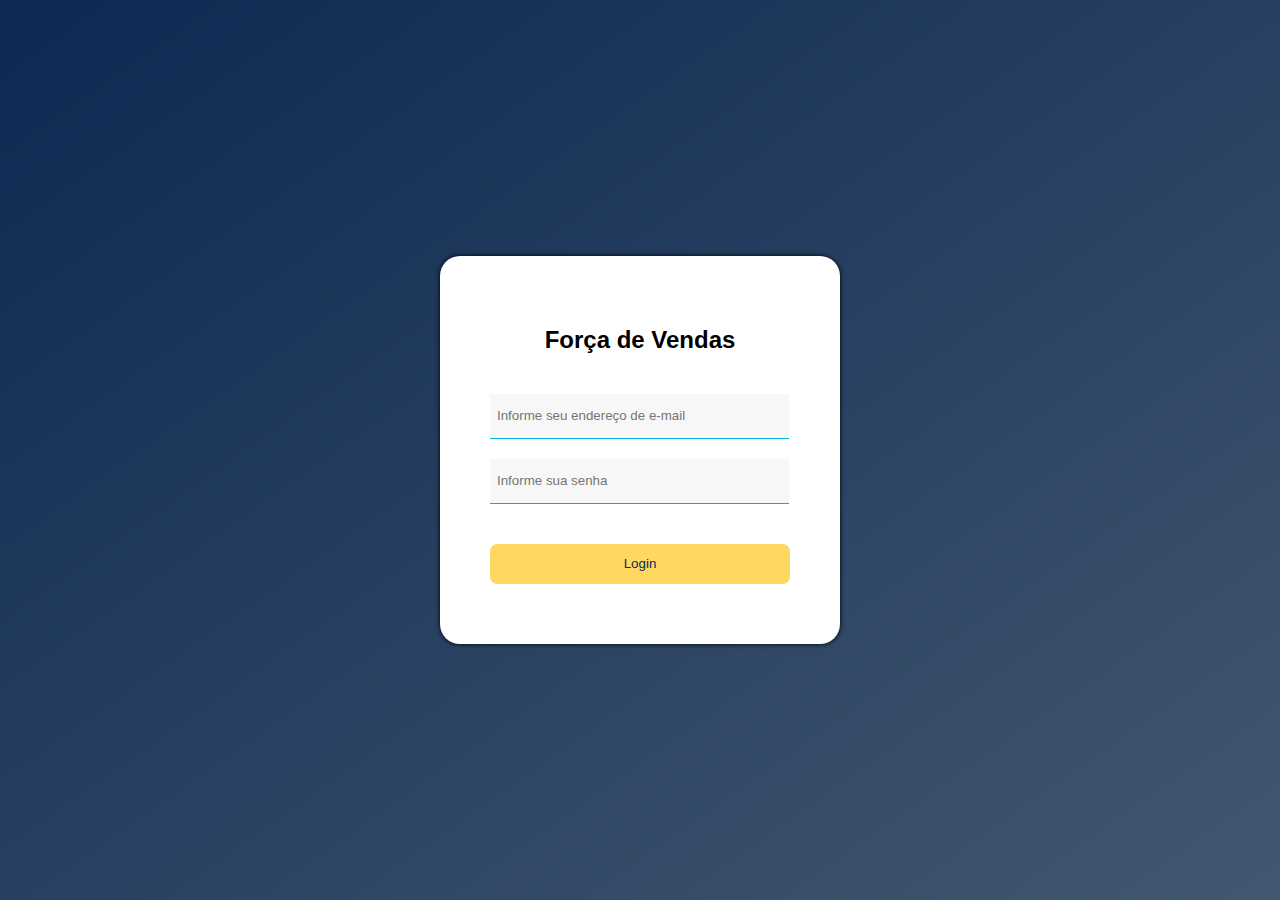
<file: index.html>
<!DOCTYPE html>
<html lang="pt">
<head>
    <meta charset="UTF-8">
    <meta name="viewport" content="width=device-width, initial-scale=1.0">
    <link rel="stylesheet" href="css/sevensys.css?1">
    <link rel="manifest" href="manifest.json">
    <link rel="shortcut icon" href="icon.ico">
    <title>Login</title>
</head>
<body style="background-image: linear-gradient(to bottom right, #0c2952, #435770);">
    <div class="container">
        <div class="login-box">
            <form id="form-login" action="javascript:login()">
                <div>
                    <h2>Força de Vendas</h2>
                </div>
                <div>
                    <input  type="email" name="P_EMAIL" placeholder="Informe seu endereço de e-mail" required>
                </div>
                <div>
                    <input  type="password" name="P_SENHA" placeholder="Informe sua senha" required>
                </div>
                <div>
                    <button style="margin-top:40px;" type="submit">Login</button>
                </div> 
                <div class="message-error" id="login-message"></div>
            </form>
            
        </div>
    </div>
</body>
</html>
<script src="js/salesforce.js"></script>
</file>
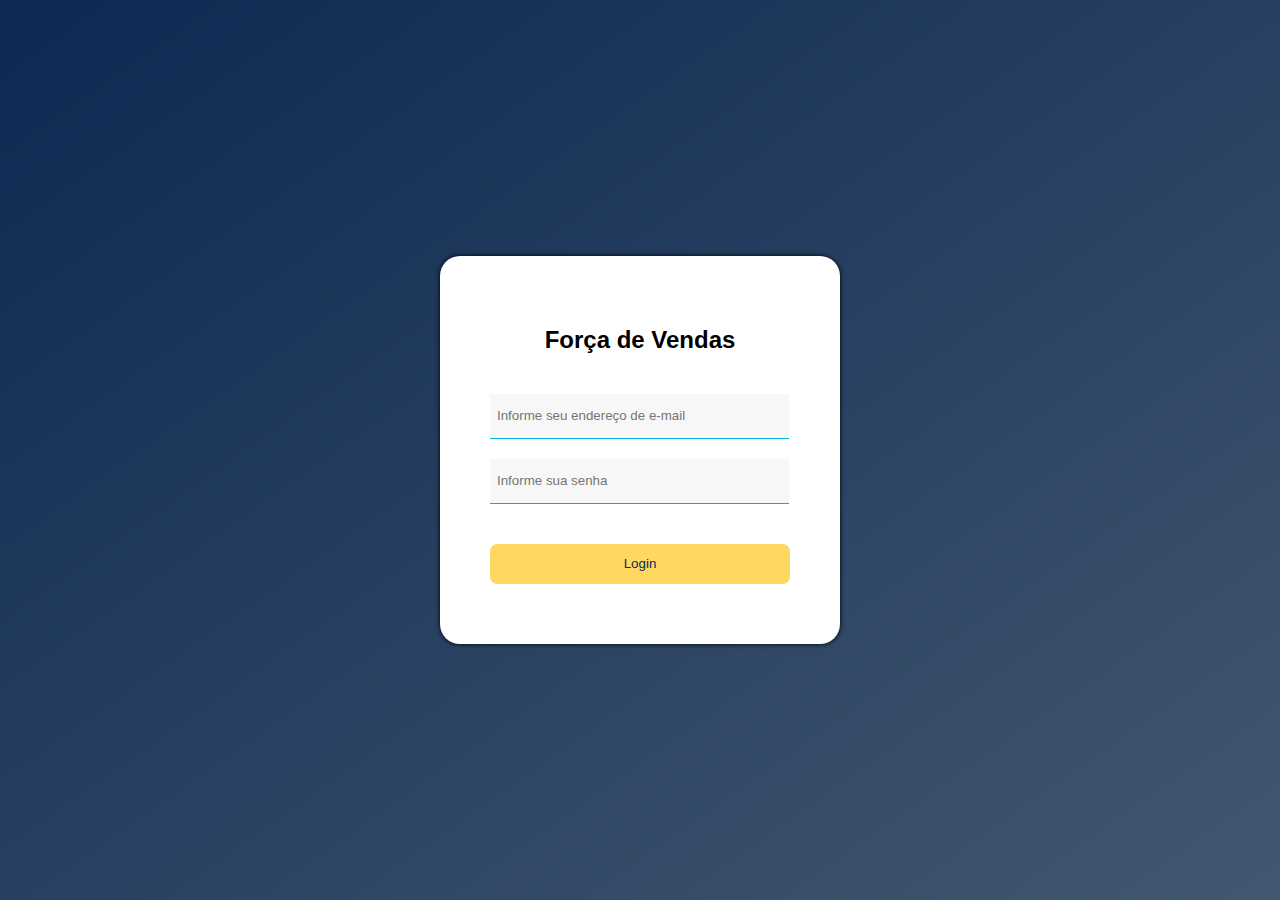
<file: home.html>
<!DOCTYPE html>
<html lang="pt">
<head>
    <meta charset="UTF-8">
    <meta name="viewport" content="width=device-width, initial-scale=1.0">
    <link rel="stylesheet" href="css/sevensys.css">
    <link rel="stylesheet" href="https://use.fontawesome.com/releases/v5.12.1/css/all.css" crossorigin="anonymous">
    <link href="https://fonts.googleapis.com/css2?family=Mulish:wght@300;400;700&display=swap" rel="stylesheet">
    <link rel="shortcut icon" href="icon.ico">
    <title>Portal - Xalingo</title>
</head>
<body>
    <div class="topbar" id="topbar">
        <div class="status-online" id="status-online">
              <div title="Online"></div>
        </div>
        <div class="status-offline" id="status-offline">
             <div title="Offline"></div>
        </div>
        <ul>
            <li>
                <button class="active" onclick="toggleMenu()">
                    <i class="fas fa-bars"></i>
                </button>
            </li>
        </ul>
    </div>
    <div class="rightbar" id="rightbar">
        <ul>
            <li>
                <span id="email-login-mob">representantes@xalingo.com.br</span>
                <button >
                    <i class="fas fa-times-circle" onclick="toggleMenu()"></i>
                </button>
            </li>
            <li>
                <button >
                    <i class="fas fa-home"></i><span>Home</span>
                </button>
            </li>
            <li>
                <button class="active" onclick="toggleMenu('painel-pedidos',this)">
                    <i class="fas fa-wallet"></i><span>Pedidos</span>
                </button>
            </li>
            <li>
                <button  onclick="toggleMenu('painel-clientes',this)">
                    <i class="fas fa-user-tie"></i><span>Clientes</span>
                </button>
            </li>
            <li>
                <button  onclick="toggleMenu('painel-produtos',this)">
                    <i class="fas fa-th"></i><span>Produtos</span>
                </button>
            </li>
            <li>
                <button onclick="toggleMenu('painel-sync',this)">
                    <i class="fas fa-sync"></i><span>Sincronizar</span>
                </button>
            </li>
            <li>
                <button onclick="logout()">
                    <i class="fas fa-sign-out-alt"></i><span>Sair</span>
                </button>
            </li>
        </ul>
    </div>
    <div class="sidebar" id="sidebar">
        <ul>
            <li><button></button></li>
            <li>
                <button >
                    <i class="fas fa-home"></i>
                    <div>Home</div>
                </button>
            </li>
            <li>
                <button class="active" onclick="toggleMenu('painel-pedidos',this)">
                    <i class="fas fa-wallet"></i>
                    <div>Pedidos</div>
                </button>
            </li>
            <li>
                <button  onclick="toggleMenu('painel-clientes',this)">
                    <i class="fas fa-user-tie"></i>
                    <div>Clientes</div>
                </button>
            </li>
            <li>
                <button  onclick="toggleMenu('painel-produtos',this)">
                    <i class="fas fa-th"></i>
                    <div>Produtos</div>
                </button>
            </li>
            <li>
                <button onclick="toggleMenu('painel-sync',this)">
                    <i class="fas fa-sync"></i><div>Sincronizar</div>
                </button>
            </li>
            <li>
                <button title="representante@xalingo.com.br" onclick="logout()">
                    <i class="fas fa-sign-out-alt"></i><div>Sair</div>
                </button>
            </li>
            
        </ul>
    </div>
    <div class="alert" id="alert-message">
        <span>Confirmação - </span> Alterações foram realizadas com sucesso.
    </div>
    <!-- painel pedidos-->
    <div class="main show" id="painel-pedidos">
        <div id="painel-pedidos-pesquisar" >
            <h1>Pedidos</h1>
            <div class="card">
                <input type="text" class="input-small" id="input-filter-pedidos" onkeydown="if (event.key === 'Enter') pedidosList()">
                <button class="button-small-icon" onclick="openModal('modal-filter-pedidos')" title="Filtrar"><i class="fas fa-filter "></i></button>
                <button class="button-small" onclick="pedidosList()">Pesquisar</button>
                <button class="button-small button-secondary" onclick="showPainel('painel-pedidos-incluir')">Incluir</button>
            </div>
            <h3>Lista de Pedidos</h3>
            <div class="painel">
                <table class="tProdutos" id="table-pedidos">
                    <thead>
                        <tr>
                            <th>#</th>
                            <th>Pedido</th>
                            <th>Cód</th>
                            <th>Cliente</th>
                            <th>Emissão</th>
                            <th>Valor</th>
                            <th>Situação</th>
                        </tr>
                    </thead>
                    <tbody></tbody>
                </table>
            </div>
            <div id="modal-filter-pedidos" class="modal" >
                <div class="modal-content">
                    <span onclick="closeModal('modal-filter-pedidos')" style="cursor: pointer; float: right;">&times;</span>
                    <h1>Filtro Pedidos</h1>
                    <div>
                        <form id="filter-pedidos" action="javascript:pedidosList()">
                            <div class="grid-row">
                                <div class="grid-item-filter" >
                                    <input type="text" name="P_NR_PEDIDO"  placeholder="Digite o número do pedido">
                                </div>
                            </div> 
                            <div class="grid-row">
                                <div class="grid-item-filter" >
                                    <input type="text" name="P_SEARCH"  placeholder="Cód do cliente ou Razão social">
                                </div>
                            </div>  
                            <div class="grid-row">
                                <div class="grid-item-filter" >
                                    <input type=text name="P_DM_CNPJ_CPF" placeholder="CNPJ">
                                </div>
                            </div>  
                            <div class="grid-row">
                                <div class="grid-item-filter" >
                                    <select name="P_CD_SEGMENTO_PESSOA"> 
                                        <option disabled >Informe um segmento</option>
                                        <option selected></option>
                                        <option value=1011>Atacado / Distribuidor para varejo</option>                         
                                        <option value=1012>Atacado / Distribuidor para escolas / condomínios / parques</option>
                                        <option value=1013>Atacado / Distribuidor para pessoa física (Crediarista)</option>    
                                        <option value=1021>Varejo / Loja especializada em brinquedos</option>                  
                                        <option value=1022>Varejo / Bazar de Utilidades, Presentes e Brinquedos</option>       
                                        <option value=1023>Varejo / Papelaria</option>                                         
                                        <option value=1024>Varejo / Supermercado / Hipermercado</option>                       
                                        <option value=1025>Varejo / Hipermercado</option>                                      
                                        <option value=1026>Varejo / Rede de Eletromóveis</option>                              
                                        <option value=1027>Varejo / Loja de Departamento</option>                              
                                        <option value=1028>Varejo / Loja de artigos esportivos</option>                        
                                        <option value=1029>Varejo / E-COMMERCE (Exclusivo via site)</option>                   
                                        <option value=1020>Varejo / outros (especificar)</option>                                
                                    </select>
                                </div>
                            </div>
                            <div class="grid-row">
                                <div class="grid-item-filter" >
                                    <select name="P_NR_REGISTRO">
                                        <option disabled >Informe o número de registro</option>
                                        <option value=50 selected>50</option>
                                        <option value=100>100</option>
                                        <option value=1000>1000</option>
                                        <option value=100000>Todos</option>
                                    </select>
                                </div>
                            </div>
                            <div class="grid-row" style="padding-top:30px" >
                                <div class="grid-item-filter" >
                                    <button type="submit"  onclick="closeModal('modal-filter-pedidos');">Filtrar</button>
                                </div>
                            </div>
                        </form>
                    </div>
                  
                </div>
            </div>
        </div>
        <div id="painel-pedidos-incluir"  style="display:none">
            <form id="form-pedidos" action="javascript:pedidoInsert">
                <h1>Pedidos - Inclusão</h1>
                <div class="tab">
                        <div class="tab-active">PEDIDO</div>
                        <div>REDESPACHO</div>
                        <div>PRAZOS</div>
                </div>
                <br>
            
                <div class="painel form tab-item"  >
                    <div class="grid-row">
                        <div class="grid-item" >
                            <label >Pedido</label>
                            <input type="text" name="P_NR_PEDIDO" readonly value="275895154">
                        </div>
                        <div class="grid-item" >
                            <label >Emissão</label>
                            <input type="date" name="P_DT_EMISSAO" readonly value="2024-04-17">
                        </div>
                        <div class="grid-item" >
                            <label >Tipo Pedido</label>
                            <select name="P_ID_TIPO_PEDIDO">
                                <option value="3">Venda Representante </option>
                                <option value="16">Amostra</option>
                                <option value="17">Bonificação </option>
                            </select>
                        </div>
                    
                    </div>  
                    <div class="grid-row">
                        <div class="grid-item" >
                            <label >Cliente</label>
                            <div class="form-lov">
                                <input  type="text"  name="P_CD_PESSOA" autocomplete="off" required onchange="dglookup('dg_cliente','form-pedidos',this.value,'P_NM_RAZAO_SOCIAL')">
                                <button type="button" onclick="openLov('lov_clientes','form-pedidos','P_CD_PESSOA','P_NM_RAZAO_SOCIAL')"><i class="fas fa-search"></i></button>
                                <input  type="text"  name="P_NM_RAZAO_SOCIAL" autocomplete="off">
                            </div>
                        </div>
                        <div class="grid-item">
                            <label >Frete</label>
                            <div class="form-lov">
                                <input  type="text"  name="P_ID_FRETE" autocomplete="off" required onchange="dglookup('dg_frete','form-pedidos',this.value,'P_NM_FRETE')">
                                <button type="button" onclick="openLov('lov_fretes','form-pedidos','P_ID_FRETE','P_NM_FRETE')"><i class="fas fa-search"></i></button>
                                <input  type="text"  name="P_NM_FRETE" autocomplete="off">
                            </div>
                        </div>
                    </div> 
                    <div class="grid-row">
                        <div class="grid-item" >
                            <label >Ordem de Compra</label>
                            <div>
                                <input type="text"  name="P_NR_ORDEM_COMPRA" autocomplete="off">
                            </div>
                        </div>
                        <div class="grid-item" >
                            <label >Agrupar duplicata</label>
                            <div>
                                <select name="P_DM_AGRUPA_DUPL">
                                    <option></option>
                                    <option>Sim</option>
                                    <option>Não</option>
                                </select>
                            </div>
                        </div>
                        <div class="grid-item" >
                            <label >Somente Completo</label>
                            <div>
                                <select name="P_DM_COMPLETO">
                                    <option></option>
                                    <option>Sim</option>
                                    <option>Não</option>
                                </select>
                            </div>
                        </div>
                        
                    </div>
                    <div class="grid-row">
                        <div class="grid-item" >
                            <label >Observações</label>
                            <div><textarea></textarea></div>
                        </div>
                    </div>
                </div>
                <div class="painel form tab-item" style="display:none" >
                   
                    <div class="grid-row">
                        <div class="grid-item" >
                            <label >CNPJ Redespacho</label>
                            <div class="form-lov">
                                <input type="text"  name="P_CD_PESSOA" autocomplete="off" >
                                <button><i class="fas fa-search"></i></button>
                                <input type="text"  name="P_DM_CNPJ_CPF" autocomplete="off">
                            </div>
                        </div>
                        <div class="grid-item" >
                            <label >Cidade</label>
                            <div>
                                <select name="P_ID_FRETE">
                                    <option></option></option>
                                </select>
                            </div>
                        </div>
                    </div>
                    <div class="grid-row">
                        
                        <div class="grid-item" >
                            <label >Telefone</label>
                            <div>
                                <input type="text"  name="P_CD_PESSOA" autocomplete="off">
                            </div>
                        </div>
                        <div class="grid-item" >
                            <label >Data despacho</label>
                            <div>
                                <input type="date"  name="P_CD_PESSOA" autocomplete="off">
                            </div>
                        </div>
                    </div>
                    <br>
                </div>
                <div class="painel form tab-item" style="display:none" >

                    <div class="grid-row">
                        <div class="grid-item" >
                            <label >Pedido à vista</label>
                            <div>
                                <select>
                                    <option></option>
                                    <option>Sim</option>
                                    <option>Não</option>
                                </select>
                            </div>
                        </div>
                        <div class="grid-item" >
                            <label >Prazo em dias</label>
                            <div>
                                <input type="number"  name="P_CD_PESSOA" autocomplete="off" style="width:45px;margin-right:4px" step="10">
                                <input type="number"  name="P_CD_PESSOA" autocomplete="off" style="width:45px;margin-right:4px" step="10">
                                <input type="number"  name="P_CD_PESSOA" autocomplete="off" style="width:45px;margin-right:4px" step="10">
                                <input type="number"  name="P_CD_PESSOA" autocomplete="off" style="width:45px;margin-right:4px" step="10">
                                <input type="number"  name="P_CD_PESSOA" autocomplete="off" style="width:45px;margin-right:4px" step="10">
                                <input type="number"  name="P_CD_PESSOA" autocomplete="off" style="width:45px;margin-right:4px" step="10">
                                <input type="number"  name="P_CD_PESSOA" autocomplete="off" style="width:45px;margin-right:4px" step="10">
                                <input type="number"  name="P_CD_PESSOA" autocomplete="off" style="width:45px;margin-right:4px" step="10">
                                <input type="number"  name="P_CD_PESSOA" autocomplete="off" style="width:45px;margin-right:4px" step="10">
                                <input type="number"  name="P_CD_PESSOA" autocomplete="off" style="width:45px;margin-right:4px" step="10">
                            </div>
                        </div>
                       
                    </div>
                    <div class="grid-row">
                        <div class="grid-item" >
                            <label >Prazos fixos</label>
                            <div>
                                <input type="date"  name="P_CD_PESSOA" autocomplete="off" style="width:200px;margin-right:20px;">
                                <input type="date"  name="P_CD_PESSOA" autocomplete="off" style="width:200px;margin-right:20px;">
                                <input type="date"  name="P_CD_PESSOA" autocomplete="off" style="width:200px;margin-right:20px;">
                                <input type="date"  name="P_CD_PESSOA" autocomplete="off" style="width:200px;margin-right:20px;">
                                <input type="date"  name="P_CD_PESSOA" autocomplete="off" style="width:200px;margin-right:20px;">
                            </div>
                        </div>
                    </div>
                    <br>
                </div>
                
                <div class="card card-buttom">
                    <button class="button-medium" onclick="showPainel('painel-pedidos-pesquisar')">Retornar</button>
                    <button class="button-medium button-secondary"  type="submit">Salvar</button>
                </div>
            </form>
            <h1>Itens Pedidos</h1>
            <div class="painel">
                <table class="tPedidos-itens" id="table-pedidos-itens">
                    <thead>
                        <th>#</th>
                        <th>Cód</th>
                        <th>Produto</th>
                        <th>Quantidade</th>
                        <th>Preço</th>
                        <th>% Desc</th>
                        <th>% Desc.Financeiro</th>
                        <th>Total</th>
                        <th></th>
                    </thead>
                    <tbody></tbody>
                </table>
            </div>
            <div class="card card-buttom">
                <button class="button-medium" onclick="openModal('modal-pedidos-itens');">Adicionar Linha</button>
            </div>
            <!-- modal itens pedidos-->
            <div id="modal-pedidos-itens" class="modal"  >
                <div class="modal-content" >
                    <span onclick="closeModal(this.parentNode.parentNode.id)" style="cursor: pointer; float: right;">&times;</span>
                    <h1>Item Pedido</h1>
                    <div style="overflow-y: auto;max-height: 90%;">
                        <form id="form-pedidos-itens" action="javascript:pedidosItensAdd()">
                            <div class="grid-row">
                                <div class="grid-item-filter" >
                                    <div class="form-lov">
                                        <input  type="text"  name="P_CD_PRODUTO" autocomplete="off" onchange="dglookup('dg_produto','form-pedidos-itens',this.value,'P_NM_PRODUTO')" placeholder="Código">
                                        <button type="button" onclick="openLov('lov_produtos','form-pedidos-itens','P_CD_PRODUTO','P_NM_PRODUTO')"><i class="fas fa-search"></i></button>
                                        <input  type="text"  name="P_NM_PRODUTO" autocomplete="off" placeholder="Informe o código do produto" readonly>
                                    </div>
                                </div>
                            </div> 
                            <div class="grid-row">
                                <div class="grid-item-filter" >
                                    <input type="number" name="P_QT_ITEM"  placeholder="Quantidade">
                                </div>
                            </div>  
                            <div class="grid-row">
                                <div class="grid-item-filter" >
                                    <input type="number" name="P_VL_UNITARIO"  placeholder="Valor unitário">
                                </div>
                            </div>  
                            <div class="grid-row">
                                <div class="grid-item-filter" >
                                    <input type="number" name="P_PE_DESCONTO"  placeholder="% Desconto">
                                </div>
                            </div>  
                            <div class="grid-row">
                                <div class="grid-item-filter" >
                                    <input type="number" name="P_PE_DESCONTO_FINANCEIRO"  placeholder="% Desconto financeiro">
                                </div>
                            </div>  
                            <div class="grid-row" style="padding-top:30px" >
                                <div class="grid-item-filter" >
                                    <button type="submit"  >Incluir</button>
                                </div>
                            </div>
                        </form>
                    </div>
                </div>
            </div>
        </div><!-- fim div painel incluir-->
        
    </div>
    <!-- painel clientes --> 
    <div class="main" id="painel-clientes">
        
        <div id="painel-clientes-pesquisar" >
            <h1>Clientes</h1>
            <div class="card">
                <input type="text" class="input-small" id="input-filter-clientes" onkeydown="if (event.key === 'Enter') clientesList()">
                <button class="button-small-icon" onclick="openModal('modal-filter-clientes')" title="Filtrar"><i class="fas fa-filter "></i></button>
                <button class="button-small" onclick="clientesList()">Pesquisar</button>
                <button class="button-small button-secondary" onclick="showPainel('painel-clientes-incluir')">Incluir</button>
            </div>
            <h3>Lista de Clientes</h3>
            <div class="painel">
                <table class="tProdutos" id="table-clientes">
                    <thead>
                        <tr>
                            <th>#</th>
                            <th>Cód</th>
                            <th>Cliente</th>
                            <th>CNPJ</th>
                            <th>Segmento</th>
                            <th>Cadastro</th>
                            <th></th>
                        </tr>
                    </thead>
                    <tbody></tbody>
                </table>
            </div>
            <div id="modal-filter-clientes" class="modal" >
                <div class="modal-content">
                    <span onclick="closeModal(this.parentNode.parentNode.id)" style="cursor: pointer; float: right;">&times;</span>
                    <h1>Filtro Clientes</h1>
                    <div>
                        <form id="filter-clientes" action="javascript:clientesList()">
                            <div class="grid-row">
                                <div class="grid-item-filter" >
                                    <input type="text" name="P_CD_PESSOA"  placeholder="Código cliente">
                                </div>
                            </div> 
                            <div class="grid-row">
                                <div class="grid-item-filter" >
                                    <input type="text" name="P_NM_RAZAO_SOCIAL"  placeholder="Razão social">
                                </div>
                            </div>  
                            <div class="grid-row">
                                <div class="grid-item-filter" >
                                    <input type=text name="P_DM_CNPJ_CPF" placeholder="CNPJ">
                                </div>
                            </div>  
                            <div class="grid-row">
                                <div class="grid-item-filter" >
                                    <select name="P_CD_SEGMENTO_PESSOA"> 
                                        <option disabled value="" selected>Informe um segmento</option>
                                        <option value=1011>Atacado / Distribuidor para varejo</option>                         
                                        <option value=1012>Atacado / Distribuidor para escolas / condomínios / parques</option>
                                        <option value=1013>Atacado / Distribuidor para pessoa física (Crediarista)</option>    
                                        <option value=1021>Varejo / Loja especializada em brinquedos</option>                  
                                        <option value=1022>Varejo / Bazar de Utilidades, Presentes e Brinquedos</option>       
                                        <option value=1023>Varejo / Papelaria</option>                                         
                                        <option value=1024>Varejo / Supermercado / Hipermercado</option>                       
                                        <option value=1025>Varejo / Hipermercado</option>                                      
                                        <option value=1026>Varejo / Rede de Eletromóveis</option>                              
                                        <option value=1027>Varejo / Loja de Departamento</option>                              
                                        <option value=1028>Varejo / Loja de artigos esportivos</option>                        
                                        <option value=1029>Varejo / E-COMMERCE (Exclusivo via site)</option>                   
                                        <option value=1020>Varejo / outros (especificar)</option>                                
                                    </select>
                                </div>
                            </div>
                            <div class="grid-row">
                                <div class="grid-item-filter" >
                                    <select name="P_NR_REGISTRO">
                                        <option disabled value="50" selected>Informe o número de registro</option>
                                        <option value=50 >50</option>
                                        <option value=100>100</option>
                                        <option value=1000>1000</option>
                                        <option value=100000>Todos</option>
                                    </select>
                                </div>
                            </div>
                            <div class="grid-row" style="padding-top:30px" >
                                <div class="grid-item-filter" >
                                    <button type="submit"  onclick="closeModal('modal-filter-clientes');">Filtrar</button>
                                </div>
                            </div>
                       </form>
                  </div>
                </div>
            </div>
        </div>
        <div id="painel-clientes-incluir"  style="display:none">
             <h1>Clientes - Inclusão</h1>
             <br>
             <div class="painel form" style="background-color: white;" >
                <form id="form-clientes">
                    <div class="grid-row">
                        <div class="grid-item" >
                            <label >Razão Social</label>
                            <input type="text" name="P_NM_RAZAO_SOCIAL">
                        </div>
                    
                    </div>  
                    <div class="grid-row">
                        <div class="grid-item" >
                            <label >CNPJ</label>
                            <div><input type="text"  name="P_DM_CNPJ_CPF" autocomplete="off" onkeyup="formatarCNPJ(this)"></div>
                        </div>
                        <div class="grid-item">
                            <label >Inscrição Estadual</label>
                            <input type="text"  name="P_NR_INSCRICAO">
                        </div>
                    </div> 
                    <div class="grid-row">
                        <div class="grid-item" >
                            <label >Segmento</label>
                            <select name="P_CD_SEGMENTO_PESSOA"> 
                                <option></option>
                                <option value=1011>Atacado / Distribuidor para varejo</option>                         
                                <option value=1012>Atacado / Distribuidor para escolas / condomínios / parques</option>
                                <option value=1013>Atacado / Distribuidor para pessoa física (Crediarista)</option>    
                                <option value=1021>Varejo / Loja especializada em brinquedos</option>                  
                                <option value=1022>Varejo / Bazar de Utilidades, Presentes e Brinquedos</option>       
                                <option value=1023>Varejo / Papelaria</option>                                         
                                <option value=1024>Varejo / Supermercado / Hipermercado</option>                       
                                <option value=1025>Varejo / Hipermercado</option>                                      
                                <option value=1026>Varejo / Rede de Eletromóveis</option>                              
                                <option value=1027>Varejo / Loja de Departamento</option>                              
                                <option value=1028>Varejo / Loja de artigos esportivos</option>                        
                                <option value=1029>Varejo / E-COMMERCE (Exclusivo via site)</option>                   
                                <option value=1020>Varejo / outros (especificar)</option>                                
                            </select>
                        
                        </div>
                        <div class="grid-item">
                            <label >Especificação</label>
                            <input type="text"  name="P_TX_SEGMENTO_PESSOA">
                        </div>
                    </div> 
                    <div class="grid-row">
                        <div class="grid-item">
                            <label >CEP</label>
                            <div><input type="text"  name="P_DM_CEP"></div>
                        </div>
                        <div class="grid-item" >
                            <label >Unidade Federativa</label>
                            <div><input type="text"  name="P_CD_UF" maxlength="2" onchange="getCidades(this.value)" ></div>
                        </div>
                        <div class="grid-item" >
                            <label >Cidade</label>
                            <div>
                                <select name="P_ID_CIDADE" placeholder="Informe a unidade federativa primeiro">
                                    <option></option>
                                </select>
                            </div>
                        </div>
                    </div>
                    <div class="grid-row">
                        <div class="grid-item" >
                            <label >Logradouro</label>
                            <div><input type="text"  name="P_TX_LOGRADOURO"></div>
                        </div>
                        <div class="grid-item" >
                            <label >Número</label>
                            <div><input type="text"  name="P_TX_NUMERO"></div>
                        </div>
                        <div class="grid-item" >
                            <label >Bairro</label>
                            <div><input type="text"  name="P_NM_BAIRRO"></div>
                        </div>
                        <div class="grid-item" >
                            <label >Complemento</label>
                            <div><input type="text"  name="P_TX_COMPLEMENTO"></div>
                        </div>
                    </div>
                    <div class="grid-row">
                        <div class="grid-item" >
                            <label >Telefone/Celular</label>
                            <div><input type="text"  name="P_TX_TELEFONE"></div>
                        </div>
                        <div class="grid-item" >
                            <label >Telefone/Celular(2)</label>
                            <div><input type="text"  name="P_TX_TELEFONE_II"></div>
                        </div>
                        <div class="grid-item" >
                            <label >Telefone/Celular(3)</label>
                            <div><input type="text"  name="P_TX_TELEFONE_III"></div>
                        </div>
                    </div>
                    <div class="grid-row">
                        <div class="grid-item" >
                            <label >Email</label>
                            <div><input type="email"  name="P_TX_EMAIL"></div>
                        </div>
                        <div class="grid-item" >
                            <label >Email XML / NFe</label>
                            <div><input type="email"  name="P_TX_EMAIL_NOTA"></div>
                        </div>
                        <div class="grid-item" >
                            <label >Email Financeiro</label>
                            <div><input type="email"  name="P_TX_EMAIL_FIN"></div>
                        </div>
                    </div>
                    <div class="grid-row">
                        <div class="grid-item" >
                            <label >Observações</label>
                            <div><textarea name="P_TX_OBSERVACOES"></textarea></div>
                        </div>
                        <!-- <div class="grid-item" >
                            <label >Observações Financeira</label>
                            <div><textarea  name="P_TX_PARECER"></textarea></div>
                        </div> -->
                    </div>
                </form>
            </div> 
            
            <div class="card card-buttom">
                <button class="button-medium" onclick="showPainel('painel-clientes-pesquisar')">Retornar</button>
                <button class="button-medium button-secondary" onclick="clienteInsert()" >Salvar</button>
             </div>
        </div>
        <div id="painel-clientes-atualizar" style="display:none">
            <h1>Clientes - Alteração</h1>
            <br>
            <div class="painel form" style="background-color: white;" >
               <form id="form-clientes-update">
                   <div class="grid-row">
                       <div class="grid-item" >
                           <label >Código</label>
                           <input type="text" name="P_CD_PESSOA" readonly >
                       </div>
                       <div class="grid-item" >
                           <label >Razão Social</label>
                           <input type="text" name="P_NM_RAZAO_SOCIAL" readonly value="XALINGO INDUSTRIAL E COMERCIO">
                       </div>
                   
                   </div>  
                   <div class="grid-row">
                       <div class="grid-item" >
                           <label >CNPJ</label>
                           <div><input type="text"  name="P_DM_CNPJ_CPF" autocomplete="off" onload="formatarCNPJ(this)" readonly></div>
                       </div>
                       <div class="grid-item">
                           <label >Inscrição Estadual</label>
                           <input type="text"  name="P_NR_INSCRICAO" readonly>
                       </div>
                   </div> 
                   <div class="grid-row">
                       <div class="grid-item" >
                           <label >Segmento</label>
                           <select name="P_CD_SEGMENTO_PESSOA"> 
                               <option></option>
                               <option value=1011>Atacado / Distribuidor para varejo</option>                         
                               <option value=1012>Atacado / Distribuidor para escolas / condomínios / parques</option>
                               <option value=1013>Atacado / Distribuidor para pessoa física (Crediarista)</option>    
                               <option value=1021>Varejo / Loja especializada em brinquedos</option>                  
                               <option value=1022>Varejo / Bazar de Utilidades, Presentes e Brinquedos</option>       
                               <option value=1023>Varejo / Papelaria</option>                                         
                               <option value=1024>Varejo / Supermercado / Hipermercado</option>                       
                               <option value=1025>Varejo / Hipermercado</option>                                      
                               <option value=1026>Varejo / Rede de Eletromóveis</option>                              
                               <option value=1027>Varejo / Loja de Departamento</option>                              
                               <option value=1028>Varejo / Loja de artigos esportivos</option>                        
                               <option value=1029>Varejo / E-COMMERCE (Exclusivo via site)</option>                   
                               <option value=1020>Varejo / outros (especificar)</option>                                
                           </select>
                       
                       </div>
                       <div class="grid-item">
                           <label >Especificação</label>
                           <input type="text"  name="P_TX_SEGMENTO_PESSOA">
                       </div>
                   </div> 
                   <div class="grid-row">
                       <div class="grid-item">
                           <label >CEP</label>
                           <div><input type="text"  name="P_DM_CEP"></div>
                       </div>
                       <div class="grid-item" >
                           <label >Data Cadastro</label>
                           <div><input type="text"  name="P_DT_CADASTRO" readonly></div>
                       </div>
                       <div class="grid-item" >
                           <label >Cidade</label>
                           <div><input type="text"  name="P_NM_CIDADE" readonly></div>
                       </div>
                   </div>
                   <div class="grid-row">
                       <div class="grid-item" >
                           <label >Endereço</label>
                           <div><input type="text"  name="P_NM_ENDERECO" readonly></div>
                       </div>
                       <div class="grid-item" >
                           <label >Complemento</label>
                           <div><input type="text"  name="P_TX_COMPLEMENTO" readonly></div>
                       </div>
                   </div>
                   <div class="grid-row">
                       <div class="grid-item" >
                           <label >Telefone/Celular</label>
                           <div><input type="text"  name="P_TX_TELEFONE"></div>
                       </div>
                       <div class="grid-item" >
                           <label >Telefone/Celular(2)</label>
                           <div><input type="text"  name="P_TX_TELEFONE_II"></div>
                       </div>
                       <div class="grid-item" >
                           <label >Telefone/Celular(3)</label>
                           <div><input type="text"  name="P_TX_TELEFONE_III"></div>
                       </div>
                   </div>
                   <div class="grid-row">
                       <div class="grid-item" >
                           <label >Email</label>
                           <div><input type="email"  name="P_TX_EMAIL" style="text-transform: lowercase;"></div>
                       </div>
                       <div class="grid-item" >
                           <label >Email XML / NFe</label>
                           <div><input type="email"  name="P_TX_EMAIL_NOTA" style="text-transform: lowercase;"></div>
                       </div>
                       <div class="grid-item" >
                           <label >Email Financeiro</label>
                           <div><input type="email"  name="P_TX_EMAIL_FIN" style="text-transform: lowercase;"></div>
                       </div>
                   </div>
                   <div class="grid-row">
                       <div class="grid-item" >
                           <label >Observações</label>
                           <div><textarea name="P_TX_OBSERVACOES" readonly></textarea></div>
                       </div>
                       <!-- <div class="grid-item" >
                           <label >Observações Financeira</label>
                           <div><textarea  name="P_TX_PARECER"></textarea></div>
                       </div> -->
                   </div>
               </form>

           </div>
           
           <div class="card card-buttom">
                <button class="button-medium" onclick="showPainel('painel-clientes-pesquisar')">Retornar</button>
                <button class="button-medium button-secondary" onclick="clienteUpdate()">Salvar</button>
            </div>
       </div>
    </div>
    <!-- painel produtos-->
    <div class="main" id="painel-produtos" >
       <h1>Produtos</h1>
       <div class="card">
            <input type="text" class="input-small" id="input-filter-produtos" onkeydown="if (event.key === 'Enter') produtosList()">
            <button class="button-small-icon" onclick="openModal('modal-filter-produtos')" title="Filtrar"><i class="fas fa-filter "></i></button>
            <button class="button-small" onclick="produtosList()">Pesquisar</button>
       </div>
        <h3 >Lista de Produtos    <i class="fas fa-th" onclick="showGrid(this)" id="show-grid-produtos"></i> </h3>
       <div class="painel">
           <table class="tProdutos " id="table-produtos">
               <thead>
                   <tr>
                       <th>#</th>
                       <th>Cód</th>
                       <th>Produto</th>
                       <th>Categoria</th>
                       <th>Valor</th>
                    </tr>
                </thead>
                <tbody></tbody>
            </table>
            <div  class="hide" id="grid-produtos"></div>
        </div>
        <div id="modal-filter-produtos" class="modal" >
            <div class="modal-content">
              <span onclick="closeModal(this.parentNode.parentNode.id)" style="cursor: pointer; float: right;">&times;</span>
              <h1>Filtro Produtos</h1>
              <div>
                    <form id="filter-produtos" action="javascript:produtosList()">
                        <div class="grid-row">
                            <div class="grid-item-filter" >
                                <input type=number name="P_CD_PRODUTO" placeholder="Código do produto">
                            </div>
                        </div> 
                        <div class="grid-row">
                            <div class="grid-item-filter" >
                                <input type=text name="P_NM_PRODUTO" placeholder="Nome do produto">
                            </div>
                        </div> 
                        <div class="grid-row">
                            <div class="grid-item-filter" >
                                <select name="P_CD_GRUPO_PRODUTO">
                                    <option disabled value="" >Informe uma categoria</option>
                                    <option value="" ></option>
                                    <option value=1072>ESCOLAR-MADEIRA            </option>
                                    <option value=1082>ESCRITORIO-MADEIRA         </option>
                                    <option value=1032>ESPORTE E LAZER-MADEIRA    </option>
                                    <option value=1141>FUMAGEIRAS-PLASTICO        </option>
                                    <option value=1151>IMPORTADOS-DIVERSOS        </option>
                                    <option value=1022>JOGOS E BRINQUEDOS-MADEIRA </option>
                                    <option value=1021>JOGOS E BRINQUEDOS-PLASTICO</option>
                                    <option value=1062>PEDAGOGICOS-MADEIRA        </option>
                                    <option value=1921>PRODUTOS INOMAX-PLASTICO   </option>
                                    <option value=1051>ROTOMOLDADOS-PLASTICO      </option>
                                    <option value=1923>SERVICOS INOMAX            </option>
                                    <option value=1011>TRICICLOS-PLASTICO         </option>
                                    <option value=1101>UTILIDADES-PLASTICO        </option>
                                    <option value=1042>XADREZ-MADEIRA             </option>
                                </select>
                            </div>
                        </div> 
                        <div class="grid-row">
                            <div class="grid-item-filter" >
                                <select name="P_NR_REGISTRO">
                                    <option disabled value="50">Informe o número de registros</option>
                                    <option value=50 selected>50</option>
                                    <option value=100>100</option>
                                    <option value=1000>1000</option>
                                    <option value=100000>Todos</option>
                                </select>
                            </div>
                        </div>
                        <div class="grid-row" style="padding-top:100px" >
                            <div class="grid-item-filter" >
                                <button type="submit"  onclick="closeModal('modal-filter-produtos');">Filtrar</button>
                            </div>
                        </div>
                   </form>
              </div>
            </div>
          </div>
    </div>
    <!-- sincronização -->
    <div class="main" id="painel-sync" >
        <h1>Sincronização</h1>
        <div class="card painel-sync" >
            <div >
                <h3>Produtos</h3>
            </div>
            <div >
                <button class="button-small" onclick="syncProdutos(this)">Sincronizar</button>
            </div>
        </div>
        
      </div>
    <!-- modal lovs -->
    <div id="modal-lov" class="modal" >
        <div class="modal-content">
                <span onclick="closeModal('modal-lov')" style="cursor: pointer; float: right;">&times;</span>
                <h1>Lista de valores</h1>
                <div style="overflow-y: scroll;max-height: 80% ;background-color: #f6f6f7;" >
                        
                            <table id="table-lov">
                                <thead>
                                    <tr>
                                        <th>Cód</th>
                                        <th>Descrição</th>
                                    </tr>
                                </thead>
                                <tbody></tbody>
                            </table>
                    
                </div>
                <div class="card-buttom" id="lov-search">
                    <input type="text" style="width:65%;height:20px;margin-left:5px;" name="P_SEARCH" autocomplete="off" >
                    <button type="button" class="button-medium" type="submit"  style="width:20%" >Filtrar</button>
                </div>
        </div>
    </div>
    <!-- modal filter generic -->
    <div id="modal-filter" class="modal"></div>
</body>
<script src="js/database.js"></script>
<script src="js/sevensys.js"></script>
<script src="js/offline.js"></script>
<script src="js/salesforce.js"></script>
</html>
</file>
<file: css/sevensys.css>
:root{
    --primary : #002c63;
    --light : #00b0e6;
    --input : #5a5959; 
}

body{
    font-family: Mulish, sans-serif;
    background-color: #f6f6f7;
    margin:0;
}

h2{
    text-align: center;
}
h1, h3{
    color:var(--primary);
    font-size: 24px;
    font-family:Mulish, sans-serif;
    text-align: left;
    font-weight: normal;
}

h3{
    font-size:18px;
    font-weight: bold;
}

i{
    cursor:pointer;
}

a{
    color:white;
    text-decoration: none;
}

img:not(:valid) {
    background-image: url('../img/noimage.png');     
    background-size: cover;
    background-position: center; 
}

table{
    width: 97%;
    border-collapse: collapse;
    white-space: nowrap;
}

th, td{
     padding-right:15px; 
     padding-left:15px; 
}

tbody tr:nth-child(even) {
    background-color: white;
}

tbody tr:hover{
    background-color: #b8daff
}

.hide-hover tr:hover{
    background-color: white;
}

tbody td{
    height:50px;
    font-size:13px;
    color:rgb(103, 110, 122);
}

thead{
    background-color: white;
    height:38px;
    font-size:14px;
    border-top:2px solid var(--primary);
}

thead th:hover{
    background-color: #e0eff3;
    cursor:pointer;
}

select {
    height:50px;
    border:1px solid var(--light);
    color:var(--input);
}

.form{
    background:white;
    border:1px solid lightgray;
    border-radius:5px;
    /* max-width: 1200px; */
    width:97% !important;
}

.form input{
    margin-top:5px;
    padding:0;
    width: initial;
    width: 100%;
    text-transform: uppercase;
    /* max-width: 500px; */
}

.form input:read-only, .form textarea:read-only {
    background-color: white;
    color: #888; 
    border: 1px solid #ccc; 
    border:0;
}

.form select {
    width:100%;
    height:35px;
    background-color: #f7f7f8;
}

.form textarea{
    border:1px solid var(--light);
    width:100%;
    height:50px
}

.form-lov input:first-child{
    width:75px !important;
    padding:0;
}

.form-lov button{
    width:30px !important;
    height:31px;
    border-radius: 0;
    border:0;
    background-color: #002c63;
    color:white;
    margin-left:-5px;
    border-bottom:1px solid #002c63;
   
}

.form-lov button:hover{
    background-color: #002c63;
    color:var(--light);

}

.form-lov input:last-child{
    width:calc(100% - 77px - 30px - 5px);
    margin-left:-5px;
    padding:0;
}

@media (max-width: 600px) {
    .form-lov{
        width:calc(100% + 10px);
    }

    .form-lov input:first-child{
       height:45px
    }
    
    .form-lov button{
        width:45px;
        height:45px;
    }

    .form-lov input:last-child{
        width:calc(100% - 45px - 60px);
        padding:0;
        height:45px;
    }
}

.grid-row {
    display: grid;
    grid-template-columns: repeat(auto-fit, minmax(300px, 1fr));
     /* grid-gap: 30px;  */
}

.grid-item {
    display: flex;
    justify-content: center;
    flex-direction: column;
    padding: 10px;
    padding-left:30px;
    padding-right:30px;
    border-radius: 5px;
}

.grid-item-filter{
    padding:4px;
    padding-top:2px;
    padding-bottom:2px;
}


.grid-item label, .grid-item-filter label{
    margin-bottom: 5px;
    font-size:13.5px;
}

@media (max-width: 600px) {
    .grid-item {
        display: block;
    }
}

.container{
    width: 100%;
    height: 100vh;
    display: flex;
    justify-content: center;
    align-items: center;
}

.login-box {
    width: 300px;
    padding: 50px;
    background-color: white;
    border-radius: 20px;
    box-shadow: 0px 0px 5px 0px;
    
  }

.card, .tab{
    background-color: white;
    height:60px;
    width:97%;
    margin-right:5%;
    border:1px solid #e3e5e7;
    border-radius: 5px;
    display: flex;
    justify-content: right;
    align-items: center;
    /* max-width: 1200px; */
}

.card-buttom{
    justify-content: left;
    background-color: #f6f6f7;
    border:0;
}

.tab{
    height:45px;
    border-radius:0;
    justify-content: left;
    width:97%;
    margin-right:5%;
    /* max-width: 1200px; */
}

@media screen and (max-width: 600px) { /* mobile */
    .tab{
        width:100%;
        margin-right:0;
        border:0;
        padding-right:0px;
    }
}

.tab div{
    width:150px;
    text-align: center;
    color:#40444d;
    font-size:11px;
    font-weight: 700;
    font-weight: normal;
    letter-spacing: 1.5px;
    cursor:pointer;
    height:100%;
    line-height: 45px;
}

.tab div:hover{
    background:#cceffa;
}

.tab-active{
    border-bottom:3px solid var(--light);
}

.card-grid-header{
    height: 40px;
    width:100%;
    border-bottom:1px solid lightgray;
    display: flex;
    align-items: center;
}

.card-grid-header span{
    margin-left:15px;
    color:var(--primary);
    font-weight: bold;
}

.card-grid-body{
    width:100%;
}

.card-grid-body div{
    width:50%;
    float:left;
}

.card-grid-body-img{
    text-align: center;
    background-size: cover;
}

.card-grid-body-img img{
    width:150px;
    height:150px;
}

.card-grid-body-item div{
    
    margin-top:5px;
    font-size: 12px;
    line-height: 18px;
    color: var(--cor-cinza);
}

.card-grid-body-item div:first-child{
    color:var(--primary);
    font-weight: bold;
    width:40%;
    font-size:14px;
}

.card-grid-body-item div:last-child{
    text-align: right;
    width:calc(60% - 10px);
    /* white-space: nowrap; */
    font-size:14px;
    color:rgb(102, 110, 122)
}


.painel{
    display: block;
    width: 100%;
    overflow-x: auto;
}

.main{
    display:none;
}
 
@media screen and (max-width: 600px) { /* mobile */
    .login-box {
        width:65%;
    }

    .sidebar{
        display:none;
    }

    .main{
        margin-top:80px;
        width:calc(100%);
        height: 85vh;
    }

    table{
        width: 100%;
        white-space: nowrap;
    }

    .card{
        width:calc(100% - 30px);
        margin-left:15px;
        
    }

    h1, h3{
        margin-left:15px;
    }

    .painel{
        width: 100%;
    }

    .form{
        border:0;
    }

    .form input{
        margin-top:20px;
        padding:7px;
    }

    .form input:read-only {
        margin-left:-6px;
        font-size:14px;
    }

    .form select {
        width:103%;
        height:45px;
    }

    .form label{
        font-size:15px;
    }

    
}

@media screen and (min-width: 600px) { /* web */
    .topbar{
        display:none;
    }
    .main{
        margin-left:105px;
        width:calc(100% - 105px );
        height:95vh;
    }

}

input{
    margin-top:20px;
    height: 30px;
    width:95%;
    padding:7px;
    background-color: #f7f7f8;
    border:0;
    border-bottom:1px solid var(--light);
    color:var(--input);
}

.input-small{
    height:20px;
    width:80%;
    margin:20px;
    border:1px solid lightgray;

}

button{
    width:100%;
    border-radius: 7px;
    background-color: #ffd862;
    border: 1px solid #ffd862;
    height: 40px;
    cursor:pointer;
    color: #002c63;
}

button:hover{
    background-color: #ffe8a1; 
}

.button-small{
    width:100px;
    height:35px;
    font-weight: bold;
    margin:10px;
    font-size:12px;
}

.button-small-icon{
    height:36px;
    width:40px;
    background-color: #003581;
    color:white;
    border-radius: 0px;
    border:0;
    margin-left:-20px;
}

.button-small-icon:hover{
    background-color: #405392;
}

.button-medium{
    width:175px;
    height:35px;
    font-weight: bold;
    margin:10px;
    font-size:11px;
    border-radius: 3px;
}

.button-secondary{
    color:white;
    background-color: #0c3163;
    border: 1px solid #0c3163;
}

.button-secondary:hover{
    background-color: #003581;
}

.message-error{
    font-size:14px;
    margin-top:10px;
    color:rgb(231, 11, 11);
    text-align: center;
    font-weight: bold;
}

.sidebar {
    height: 100%;
    width: 70px; 
    position: fixed;
    top: 0;
    left: 0;
    background-color: #0c3163;
    padding-top: 0px;
    z-index: 1;
    overflow-x: hidden;
}

.sidebar ul, .topbar ul, .rightbar ul{
    list-style-type: none;
    padding: 0;
    margin: 0;
    line-height: 0;
}

.sidebar li{
    padding:0;
    line-height: 0;
    height: 65px;;
}

.sidebar button {
    border-radius: 0;
    text-decoration: none;
    font-size: 18px;
    color: #fff;
    width:70px;
    height:65px;
    border:0;
    border-left:3px solid #003581;;
    background-color: #0c3163;;
}

.sidebar button:hover{
    background-color: #003581;
}

.sidebar .active {
    border-left:3px solid var(--light);
    color:var(--light);
}

.sidebar button div{
    font-size:10px;
}

.topbar {
    max-height: 70px;
    width: 100%; 
    position: fixed;
    top: 0;
    left: 0;
    background-color: #0c3163;
    padding-top: 0px;
    z-index: 1;
    overflow-x: hidden;
    text-align: right;

}
/* .topbar ul{
    display: flex;
} */

.topbar button {
    border-radius: 0;
    text-decoration: none;
    font-size: 24px;
    color: #fff;
    width:70px;
    height:65px;
    border:0;
    background-color: #0c3163;
}

.topbar button:hover {
    background-color: #405392;
}

.rightbar{
    height: 100%;
    width: 275px; 
    position: fixed;
    top: 0;
    right: 0;
    background-color: #00428D;
    padding-top: 0px;
    z-index: 1;
    overflow-x: hidden;
    text-align: right;
    border-radius:30px 0px 0px 30px;
    display:none;
}

.rightbar ul li:first-child button{
    border-radius: 0;
    text-decoration: none;
    font-size: 24px;
    color: #fff;
    width:70px;
    height:65px;
    border:0;
    background-color:#00428D;
}
.rightbar ul li:first-child span{
    color:lightgray;
    font-size:11px;
}

.rightbar button{
    border-radius: 0;
    text-decoration: none;
    font-size: 24px;
    color: #fff;
    width:100%;
    height:65px;
    border:0;
    background-color: #0c3163;
    border-left:3px solid #0c3163;;
    font-size:16px;
    text-align: left;
    padding-left:25px;
}

.rightbar button:hover{
    background-color: #003581;
}

.rightbar span{
    margin-left:10px;
}

.rightbar .active {
    border-left:3px solid var(--light);
    color:var(--light);
}

.menu-active{
    display:block;
}

.status-online{
    top:25px;
    left:35px;
    font-size:11px;
    position:absolute;
    color:lightgreen;
    display:none;
}

.status-online div{
    position: absolute;
    left:-15px;
    top:2.5px;
    background-color: lightgreen;
    border-radius: 100%;
    height:7px;
    width:7px;
}

.status-offline{
    top:25px;
    left:35px;
    font-size:11px;
    position:absolute;
    color:rgb(247, 81, 108);
    display:none;
}

.status-offline div{
    position: absolute;
    left:-15px;
    top:2.5px;
    background-color: rgb(247, 81, 108);
    border-radius: 100%;
    height:7px;
    width:7px;
}

.show{
    display:block;
}

.hide{
    display: none;
}

.painel-sync div{
    width:100%;
    text-align: center;
}

.painel-sync h3{
    text-align:center;
}

.modal {
    display: none;
    position: fixed;
    top: 0;
    left: 0;
    width: 100%;
    height: 100%;
    background-color: rgba(0, 0, 0, 0.5);
    z-index: 9999;
    justify-content: center;
    align-items: center;
  }
 .modal tr{
    height:60px;
 }

.modal select{
    width: calc(100% - 10px);
    height:44px;
    margin-top:25px;
}

.modal table{
    width:100%;
}

.modal h1{
    font-size:24px;
    margin-bottom: 0;
}

.modal-content {
    background-color: #fff;
    width:50%;
    max-width:500px;
    max-height: 500px;
    height:70%;
    padding: 20px;
    border-radius: 5px;
}

.modal button{
    width: calc(100% - 10px);
}


@media screen and (max-width: 600px) {
    .modal {
        /* display: flex; */
        align-items: center;
    }

    .modal-content {
        width: 82%;
        min-height:90%;
    }

}

.alert{
    
    width:1200px;
    margin-left:105px;
    height:50px;
    justify-content: center;
    align-items: center;
    font-size:16px;
    border-radius:5px;
    margin-top:10px;
    display:none;
}

.alert span{
    font-weight: bold;
    margin-right:10px
}

.alert label{
    position: absolute;
    font-size:19px;
    cursor:pointer;
    margin-right:200px;
}

.alert-success{
    border:1px solid #b8daff;
    color:#004085;
    background-color: #cce5ff;;
}

.alert-error{
    color: #721c24;
    background-color: #f8d7da;
    border:1px solid #f5c6cb;
}

.alert-warning{
    color: #383d41;
    background-color: #e2e3e5;
    border: 1px solid #d6d8db;
}
  
#table-lov td:first-child, #table-lov th:first-child{
    text-align: right;
}

#table-lov th:last-child{
    text-align: left;
}  

#table-lov tr{
    height:20px !important;
}

#table-lov tr:hover{
    cursor:pointer;
}


#table-lov td{
    height:25px;
}

/* CUSTOMIZAÇÕES */

.tProdutos{
    text-align: left;
}

.tProdutos th:nth-child(2), 
.tProdutos td:nth-child(2),
.tProdutos th:nth-child(5), 
.tProdutos td:nth-child(5){
    text-align: right;
}

.tPedidos-itens td,.tPedidos-itens th{
    text-align: right;
}   

.tPedidos-itens td:nth-child(3),.tPedidos-itens th:nth-child(3){
    text-align: left;
}
</file>
